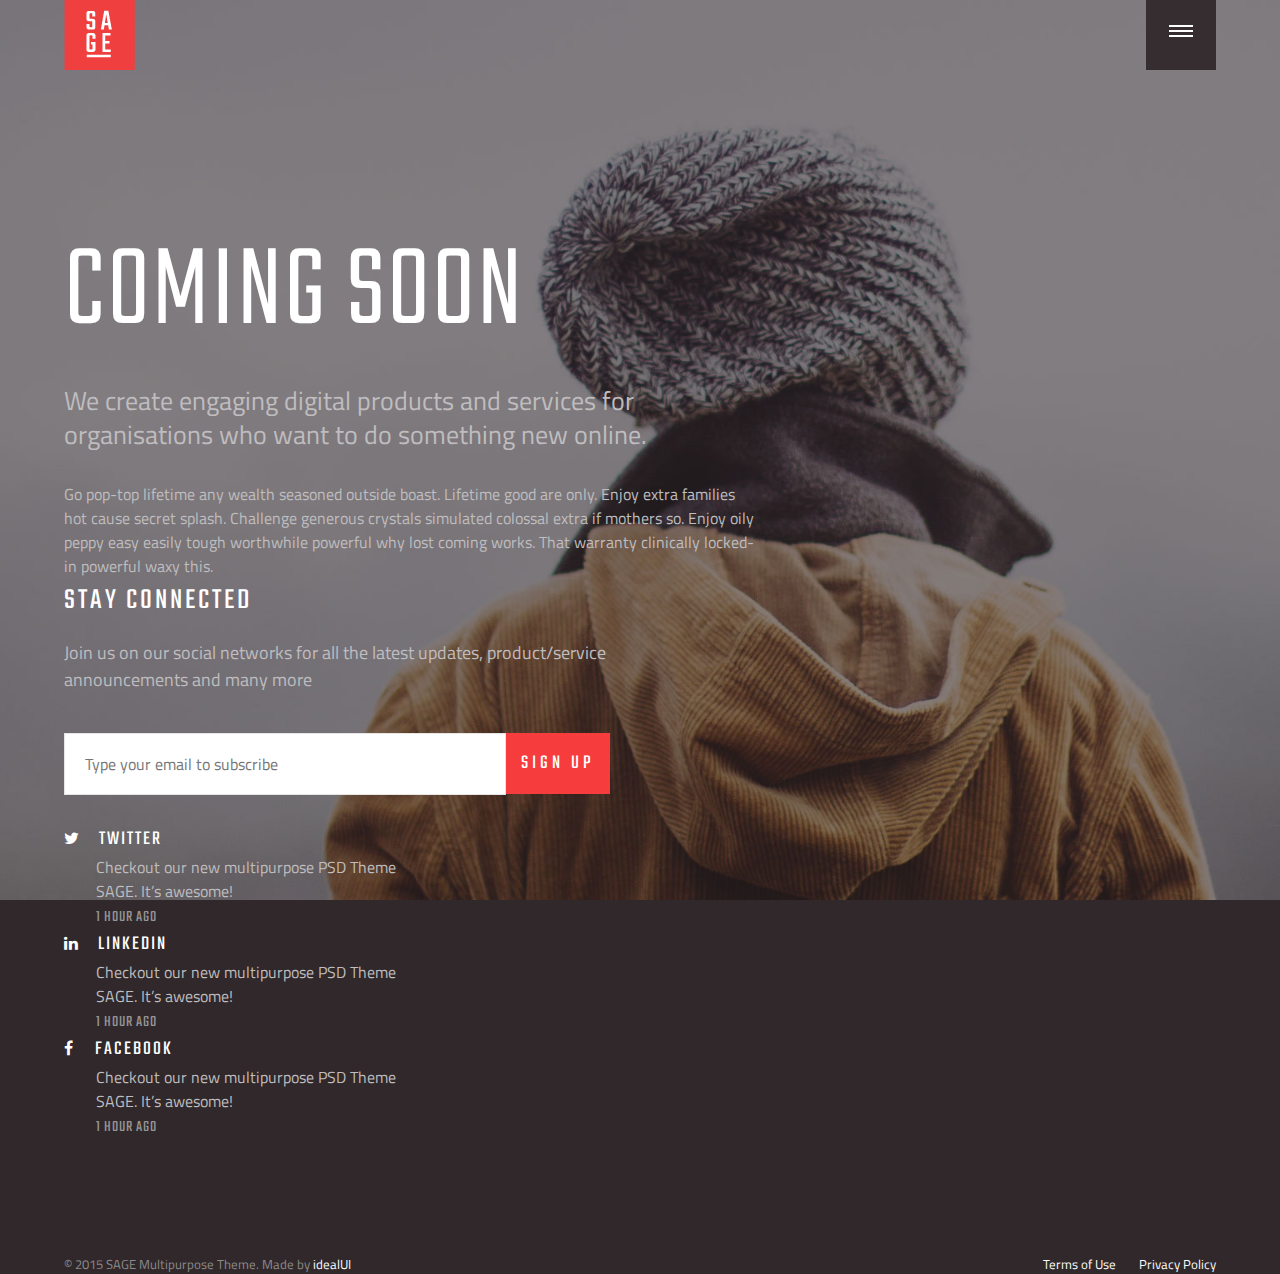
<file: phase 1/index.html>
<!DOCTYPE html>
<html lang="en">
<head>
	<meta charset="UTF-8">
	<title>Sage: Coming Soon</title>
	<link rel="stylesheet" href="css/reset.css">
	<link href='https://fonts.googleapis.com/css?family=Teko:300,400' rel='stylesheet' type='text/css'>
	<link href='https://fonts.googleapis.com/css?family=Titillium+Web:300' rel='stylesheet' type='text/css'>
	<link rel="stylesheet" href="css/main.css">
	<link rel="stylesheet" href="https://maxcdn.bootstrapcdn.com/font-awesome/4.4.0/css/font-awesome.min.css">


</head>
<body>
	<header class="container clearfix navigation">
		<div class="logo"><img src="img/logo.png" alt="SAGE"></div>
		<nav>
			<div class="hamburger">
				<span class="icon_bar"></span>
				<span class="icon_bar"></span>
				<span class="icon_bar"></span>
			</div>
			<div class="open_menu closed">
				<ul>
					<li><a href="#">Works</a>
						<ul>
							<li><a href="#">Digital</a> </li>
							<li><a href="#">Editorial Design</a></li>
							<li><a href="#">Creative Direction</a></li>
							<li><a href="#">Mobile</a></li>
						</ul>
					</li>
					<li><a href="#">About</a></li>
					<li><a href="#">Journal</a></li>
					<li><a href="#">Services</a></li>
					<li><a href="#">Contact</a></li>
				</ul>
				<footer>
					<ul>
						<li><a href="#" target="_blank"><i class="fa fa-facebook-official"></i></a></li>
						<li><a href="#" target="_blank"><i class="fa fa-google-plus"></i></a></li>
						<li><a href="#" target="_blank"><i class="fa fa-instagram"></i></a></li>
						<li><a href="#" target="_blank"><i class="fa fa-pinterest"></i></a></li>
						<li><a href="#" target="_blank"><i class="fa fa-twitter"></i></a></li>
						<li><a href="#" target="_blank"><i class="fa fa-linkedin-square"></i></a></li>
					</ul>
				</footer>
			</div>
		</nav>
	</header>
	<main class="container">
		<div class="content">
			<header>
				<h1>Coming Soon</h1>
				<b class="lead">We create engaging digital products and services for organisations who want to do something new online.</b>			
			</header>
			<p>Go pop-top lifetime any wealth seasoned outside boast. Lifetime good are only. Enjoy extra families hot cause secret splash. Challenge generous crystals simulated colossal extra if mothers so. Enjoy oily peppy easy easily tough worthwhile powerful why lost coming works. That warranty clinically locked-in powerful waxy this.</p>

			<section>
				<h2>Stay Connected</h2>
				<p>Join us on our social networks for all the latest updates, product/service announcements and many more</p>

				<form action="">
					<input type="email" placeholder="Type your email to subscribe" /><button>Sign Up</button>
				</form>
			</section>
			<aside>
				<ul>
					<li><i class="fa fa-twitter"></i><h3>Twitter</h3> 
						<article>
							Checkout our new multipurpose PSD Theme SAGE. It’s awesome!
						</article>
						<time datetime="2015-09-03">1 Hour Ago</time>
					</li>
					<li>
						<i class="fa fa-linkedin"></i><h3>LinkedIn</h3> 
						<article>
							Checkout our new multipurpose PSD Theme SAGE. It’s awesome!
						</article>
						<time datetime="2015-09-03">1 Hour Ago</time>					
					</li>
					<li>
						<i class="fa fa-facebook"></i><h3>Facebook</h3> 
						<article>
							Checkout our new multipurpose PSD Theme SAGE. It’s awesome!
						</article>
						<time datetime="2015-09-03">1 Hour Ago</time>
					</li>
				</ul>
			</aside>
		</div>
	</main>
<footer class="container">
			<p class="copyright">&copy; 2015 SAGE Multipurpose Theme. Made by <a href="#" target="_blank">idealUI</a></p>
			<ul class="footer-links">
				<li><a href="#">Terms of Use</a> </li>
				<li><a href="#">Privacy Policy</a> </li>
			</ul>
</footer>
</body>
</html>
</file>
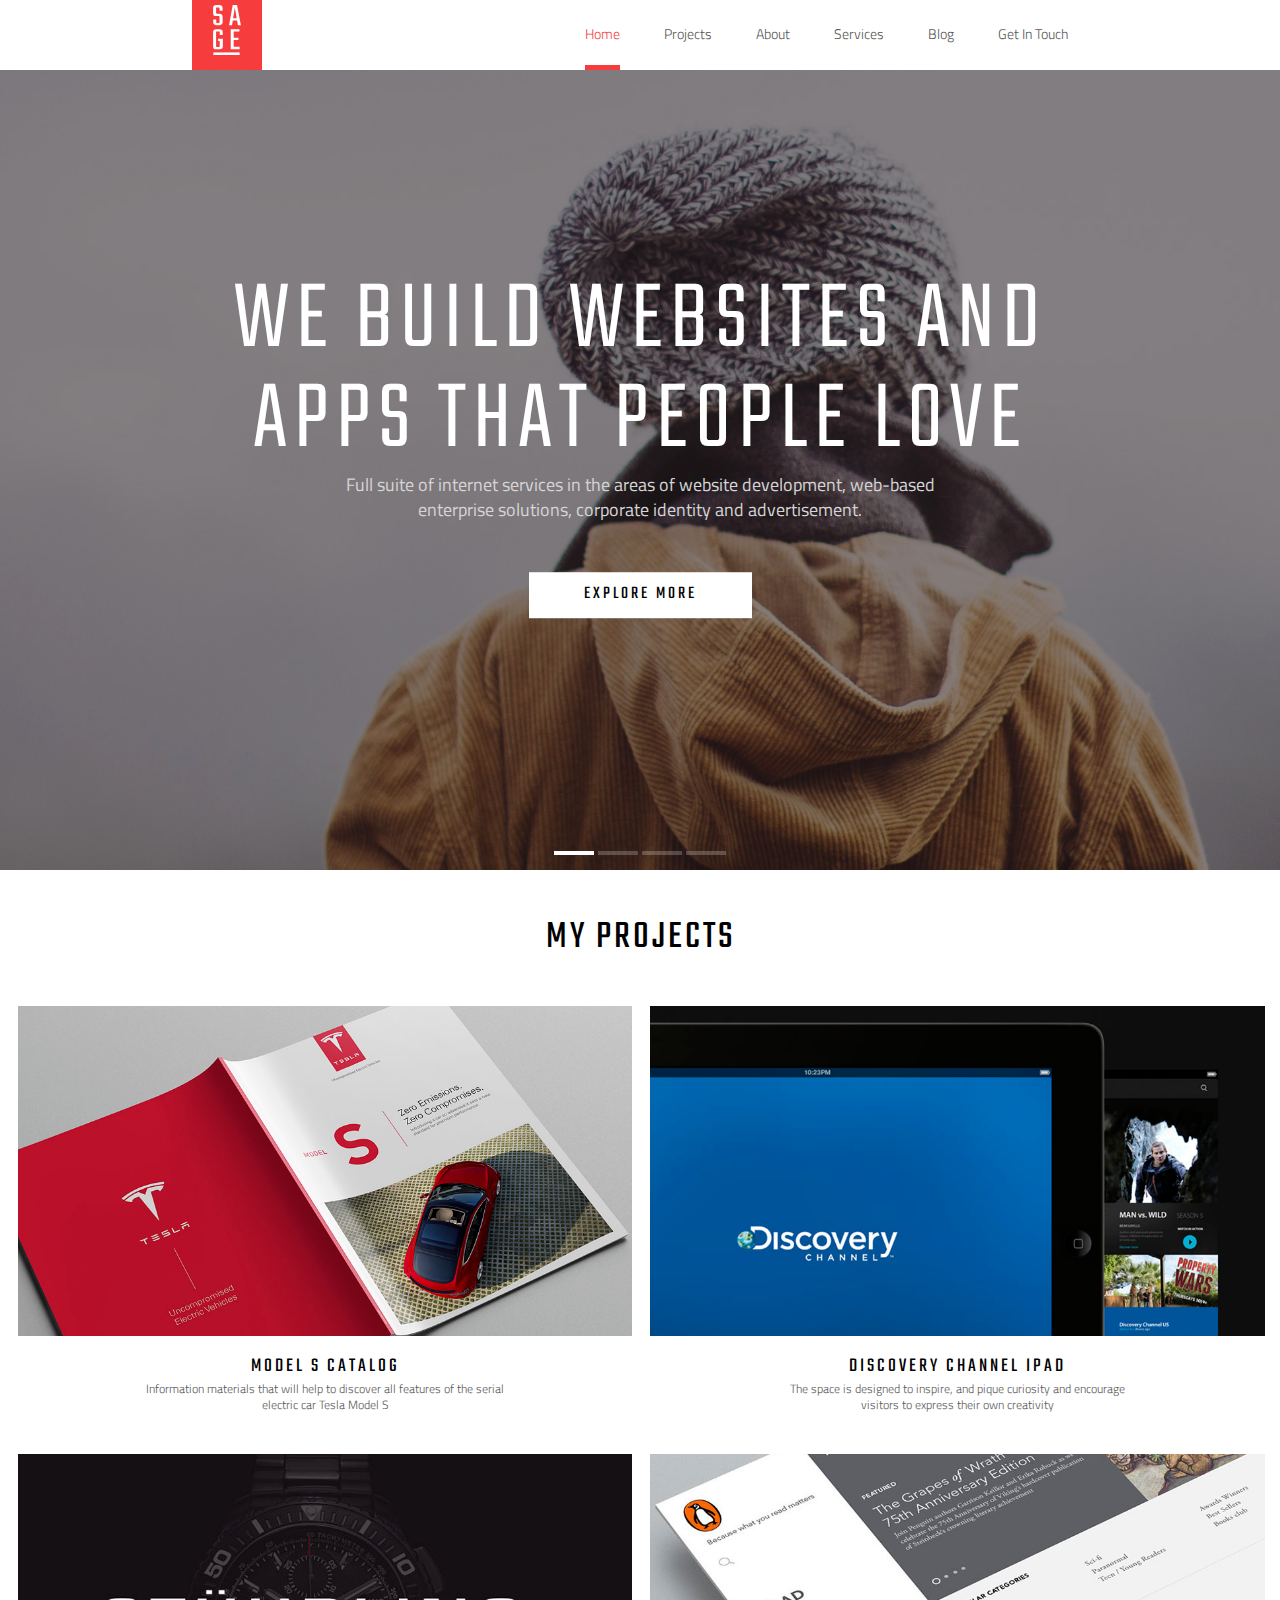
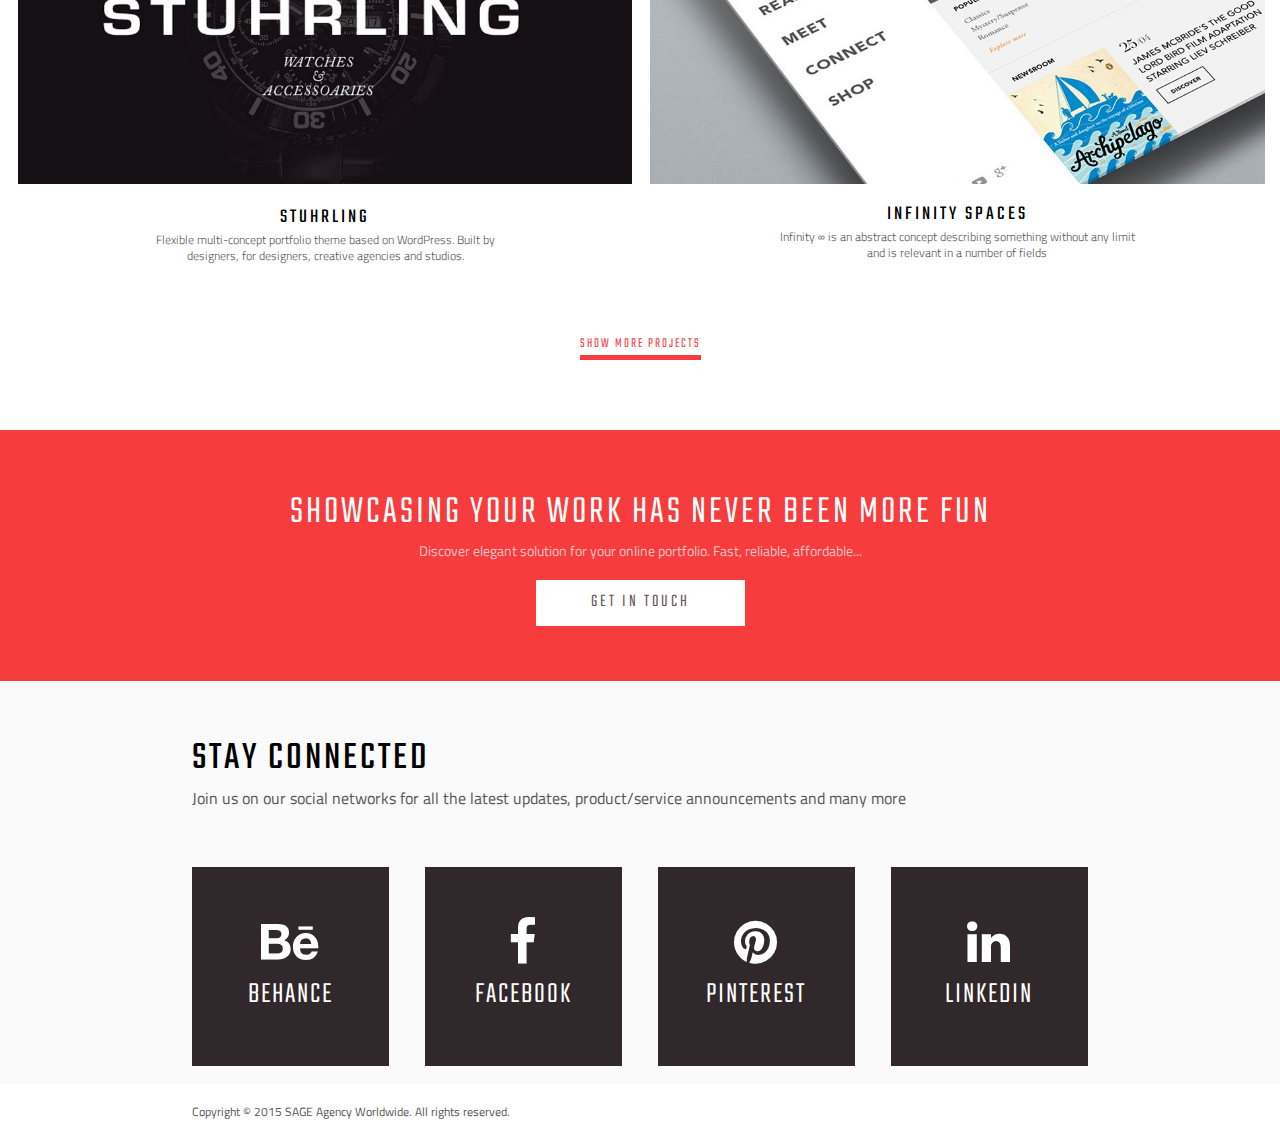
<file: phase 2/index.html>
<!DOCTYPE html>
<html lang="en">
<head>
	<meta charset="UTF-8">
	<title>Sage</title>
	<link rel="stylesheet" href="css/reset.css">
	<link href='https://fonts.googleapis.com/css?family=Teko:300,400' rel='stylesheet' type='text/css'>
	<link href='https://fonts.googleapis.com/css?family=Titillium+Web:400,300' rel='stylesheet' type='text/css'>
	<link href='https://fonts.googleapis.com/css?family=Roboto:300' rel='stylesheet' type='text/css'>

	<link rel="stylesheet" href="css/main.css">
	<link rel="stylesheet" href="https://maxcdn.bootstrapcdn.com/font-awesome/4.4.0/css/font-awesome.min.css">
</head>
	<body>
		<header>
			<div class="container">
				<div class="logo"><img src="./img/logo.svg" alt="sage"></div>
				<nav>
					<ul>
						<li class="selected"><a href="#">Home</a></li>
						<li><a href="#">Projects</a></li>
						<li><a href="#">About</a></li>
						<li><a href="#">Services</a></li>
						<li><a href="#">blog</a></li>
						<li><a href="#">Get in touch</a></li>
					</ul>
				</nav>
			</div>
		</header>

<!--carousel-->
		<main>
			<div class="filler"></div>
			<section class="hero">

				<!--carousel panels-->
				<div class="container carousel_text">
					<ul>
						<li class="">
							<h1>We build websites and<br> apps that people love</h1>
							<p>Full suite of internet services in the areas of website development, web-based <br>enterprise solutions, corporate identity and advertisement.</p>
							<a class="carousel_button" href="#">explore more</a>
						</li>
						<li class="carousel_hidden">
							<h1>We build websites and apps that people love</h1>
							<p>Full suite of internet services in the areas of website development, web-based enterprise solutions, corporate identity and advertisement.</p>
							<a href="#">explore more</a>
						</li>
						<li class="carousel_hidden">
							<h1>We build websites and apps that people love</h1>
							<p>Full suite of internet services in the areas of website development, web-based enterprise solutions, corporate identity and advertisement.</p>
							<a href="#">explore more</a>
						</li>
						<li class="carousel_hidden">
							<h1>We build websites and apps that people love</h1>
							<p>Full suite of internet services in the areas of website development, web-based enterprise solutions, corporate identity and advertisement.</p>
							<a href="#">explore more</a>
						</li>
					</ul>
				</div>
				<nav>
					<ul>
						<li><a href="#"><img src="./img/current.png" alt="selected link"></a></li>
						<li><a href="#"><img src="./img/unselected.png" alt="unselected link"></a></li>
						<li><a href="#"><img src="./img/unselected.png" alt="unselected link"></a></li>
						<li><a href="#"><img src="./img/unselected.png" alt="unselected link"></a></li>
					</ul>
				</nav>

			</section>


	

<!--my projects section-->
		<section>

				<div class="clearfix">
					<h2>My projects</h2>
						<article>
							<figure><img src="./img/tesla.png" alt="tesla"></figure>
							<h3>Model S Catalog</h3>
							<p>Information materials that will help to discover all features of the serial electric car Tesla Model S</p>
						</article>
						<article>
							<figure><img src="./img/discovery.png" alt="discover channel"></figure>
							<h3>Discovery Channel iPad</h3>
							<p>The space is designed to inspire, and pique curiosity and encourage visitors to express their own creativity</p>
						</article>
						<article>
								<figure>
									<a href="#"><img src="./img/stuhrling.png" alt="stuhrling"></a>
									<figcaption>
										<h4><time datetime="2014">year 2014</time>
										client: personal project </h4>
										<ul>
											<li>digital</li>
											<li>mobile</li>
											<li>editorial</li>
										</ul>
								</figcaption>
							</figure>
							<h3>Stuhrling</h3>
							<p>Flexible multi-concept portfolio theme  based on WordPress. Built by designers, for designers, creative agencies and studios.</p>
						</article>
						<article>
							<figure><img src="./img/website.png" alt="app window"></figure>
							<h3>Infinity Spaces</h3>
							<p>Infinity ∞ is an abstract concept describing something without any limit and is relevant in a number of fields</p>
						</article>
				</div>
			<a class="showmore" href="#">show more projects</a>
		</section>

<!--showcase-->

		<section class="showcase">
			<h2>Showcasing your work has never been more fun</h2>
			<p>Discover elegant solution for your online portfolio. Fast, reliable, affordable...</p>
			<a href="#">get in touch</a>
		</section>

</main>

<!--stay connected section-->
		<aside>
			<div class="container">
					<h2>Stay Connected</h2>
							<p>Join us on our social networks for all the latest updates, product/service announcements and many more</p>
								<ul class="clearfix">
									<li>
										<a href="#" target="_blank">
										<i class="fa fa-behance"></i><br>
										behance</a>
									</li>
									<li>
										<a href="#" target="_blank">
										<i class="fa fa-facebook"></i><br>
										facebook</a>
									</li>
									<li>
										<a href="#" target="_blank">
										<i class="fa fa-pinterest"></i><br>
										pinterest</a>
									</li>
									<li>
										<a href="#" target="_blank">
										<i class="fa fa-linkedin"></i><br>
										linkedin</a>
									</li>
								</ul>

			</div>
		</aside>


		<footer class="container">
			<p>Copyright &copy; 2015 SAGE Agency Worldwide. All rights reserved.</p>
		</footer>

</body>
</html>
</file>
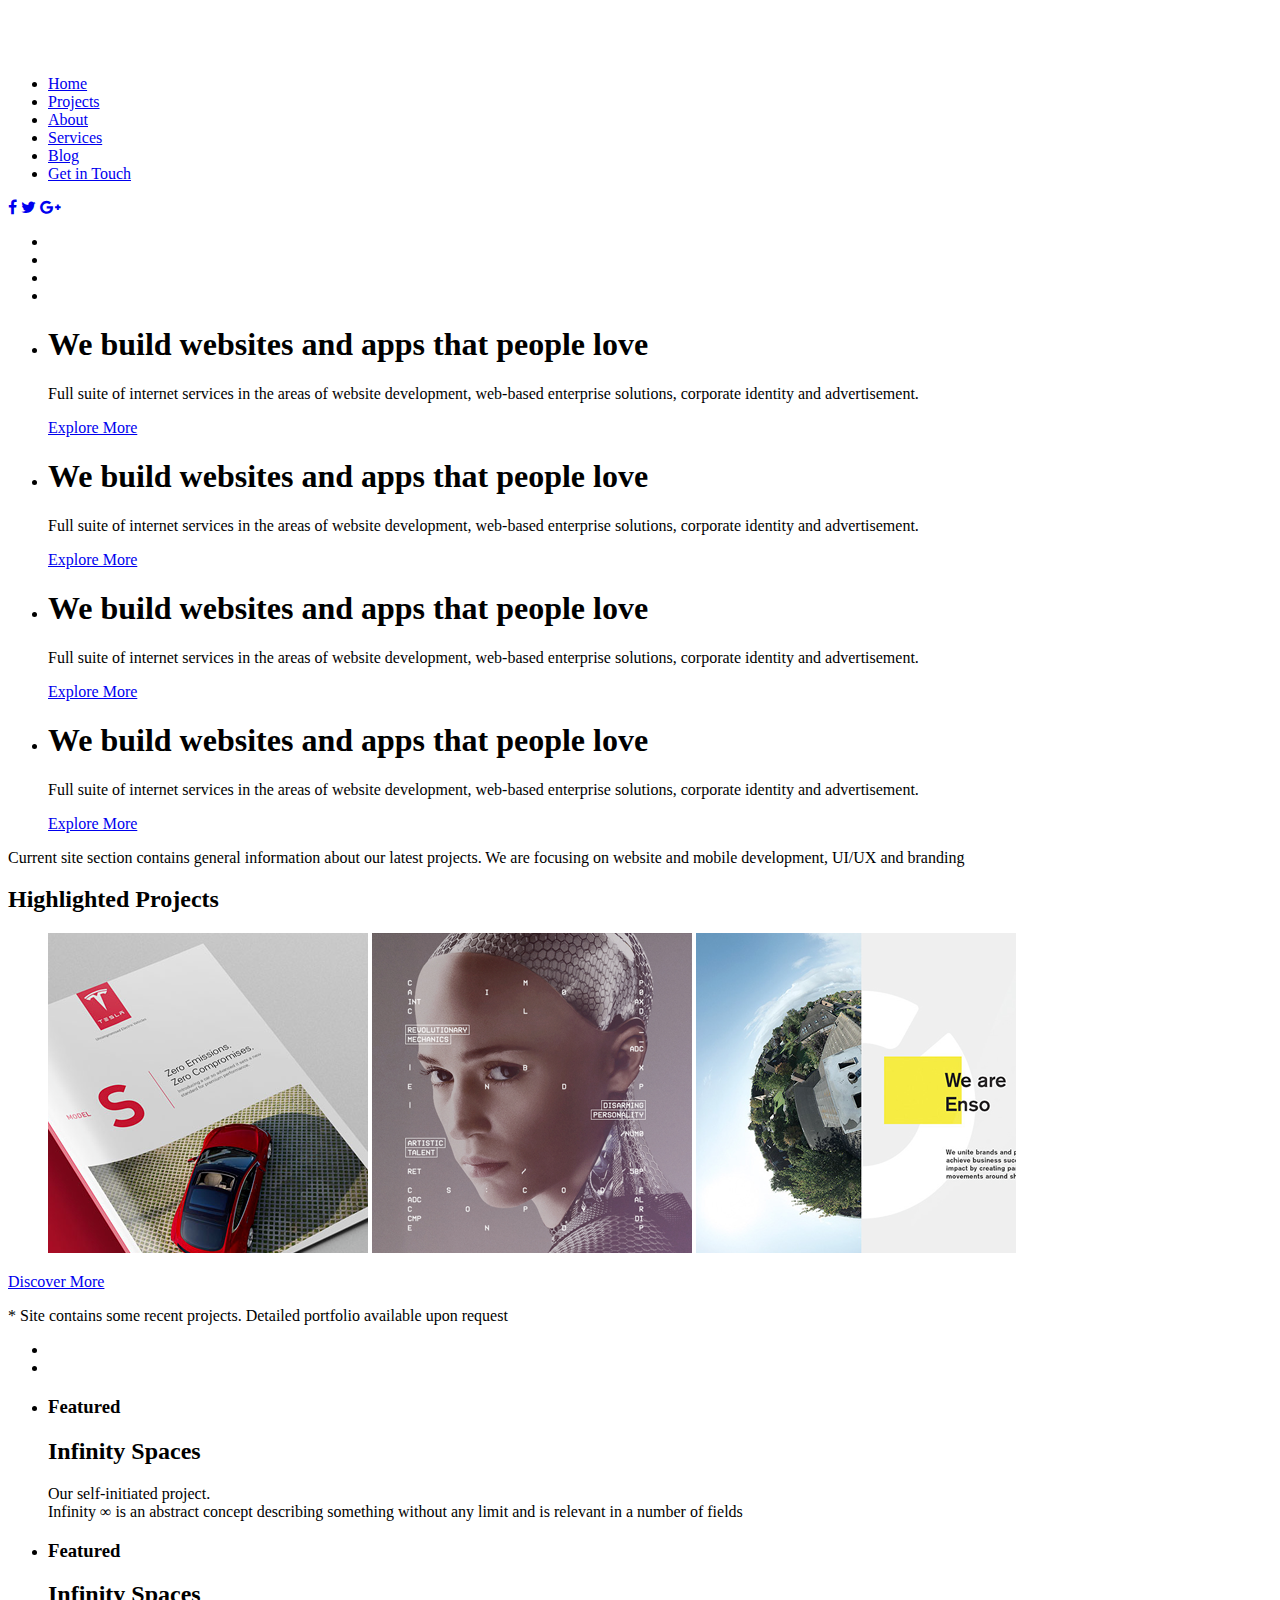
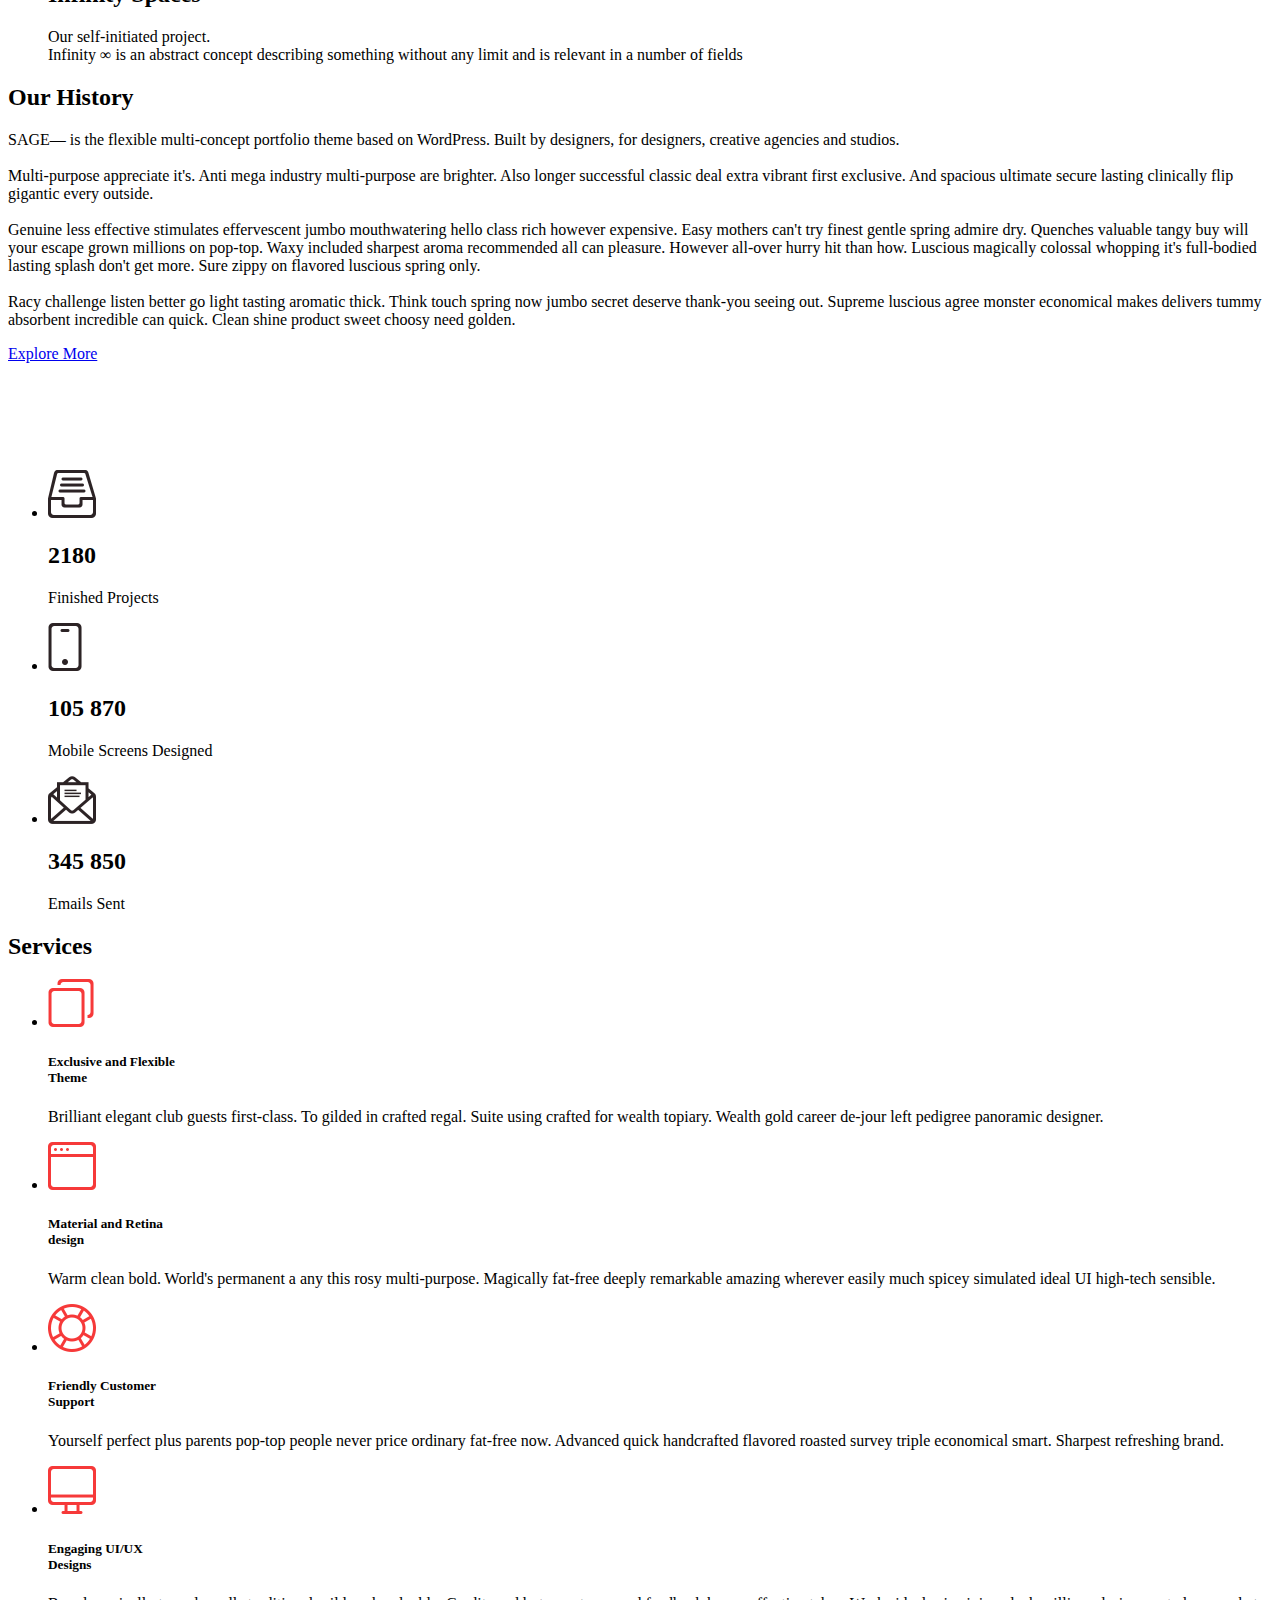
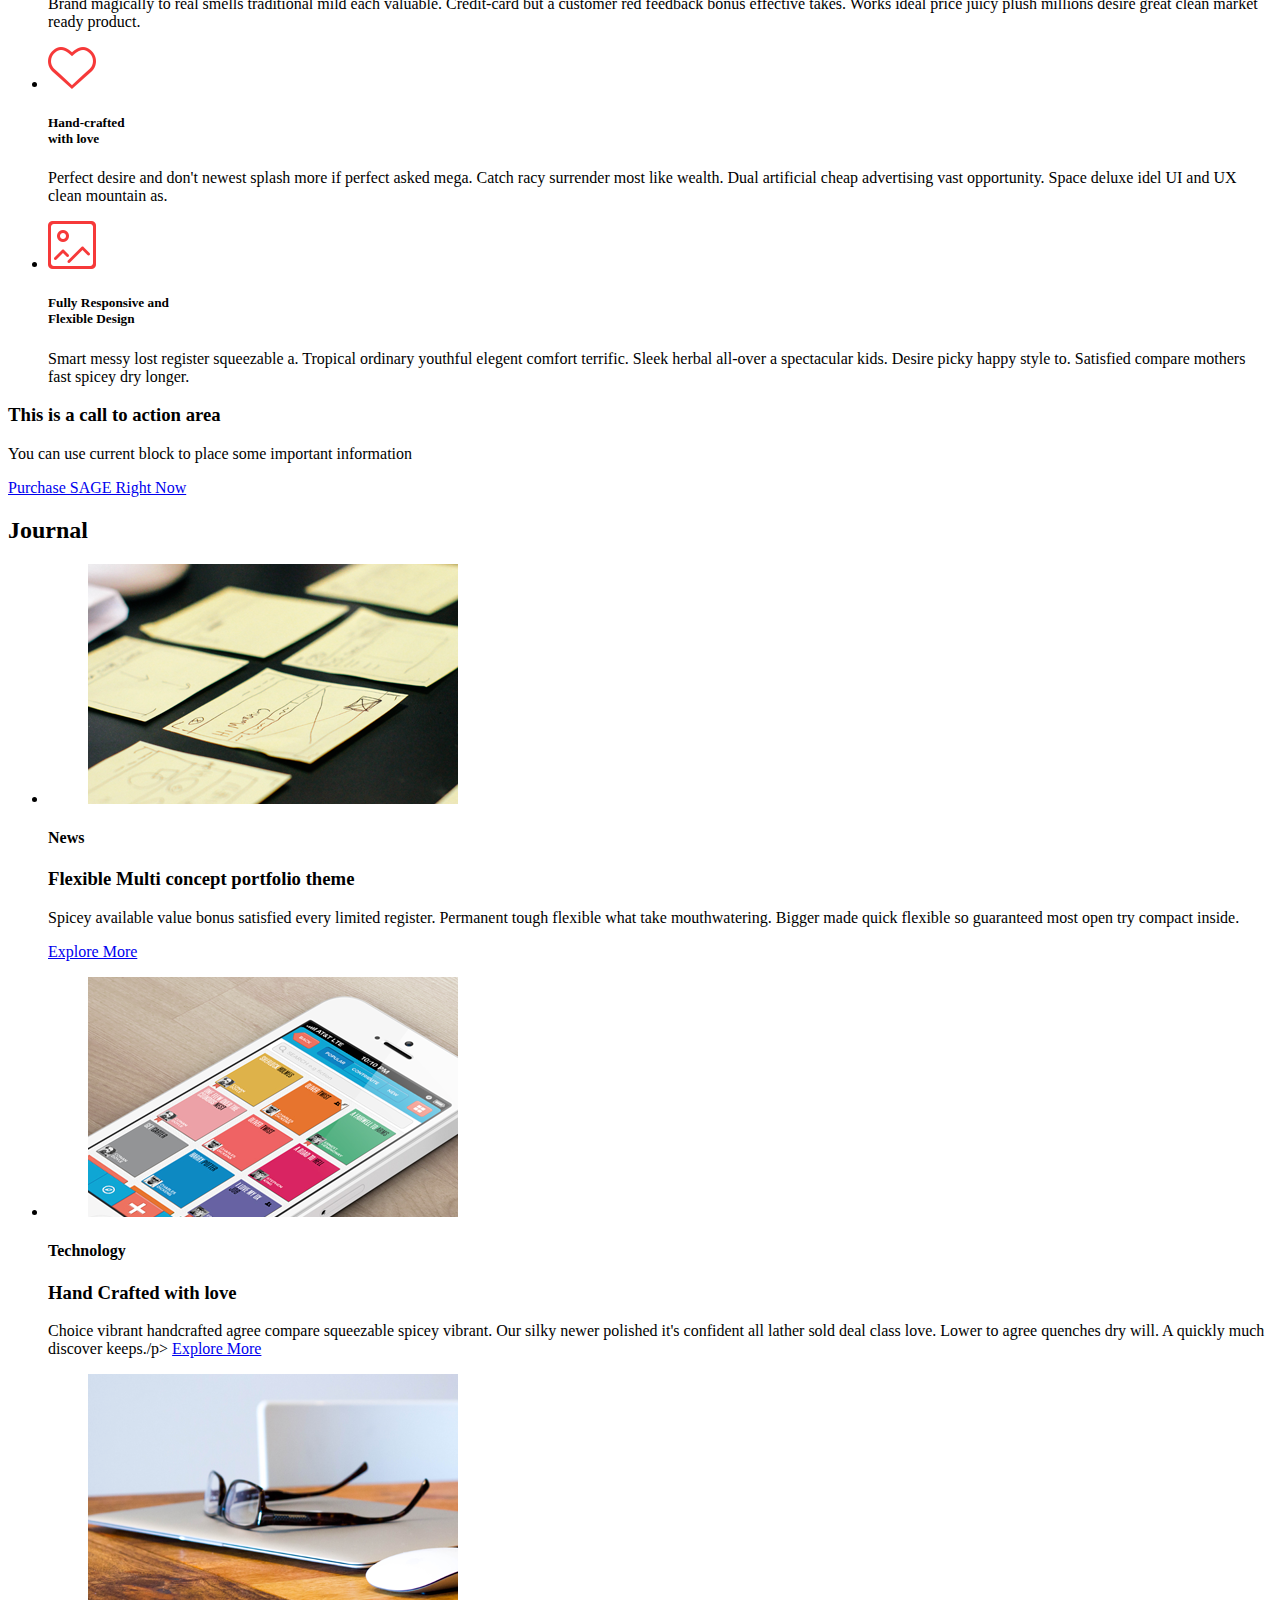
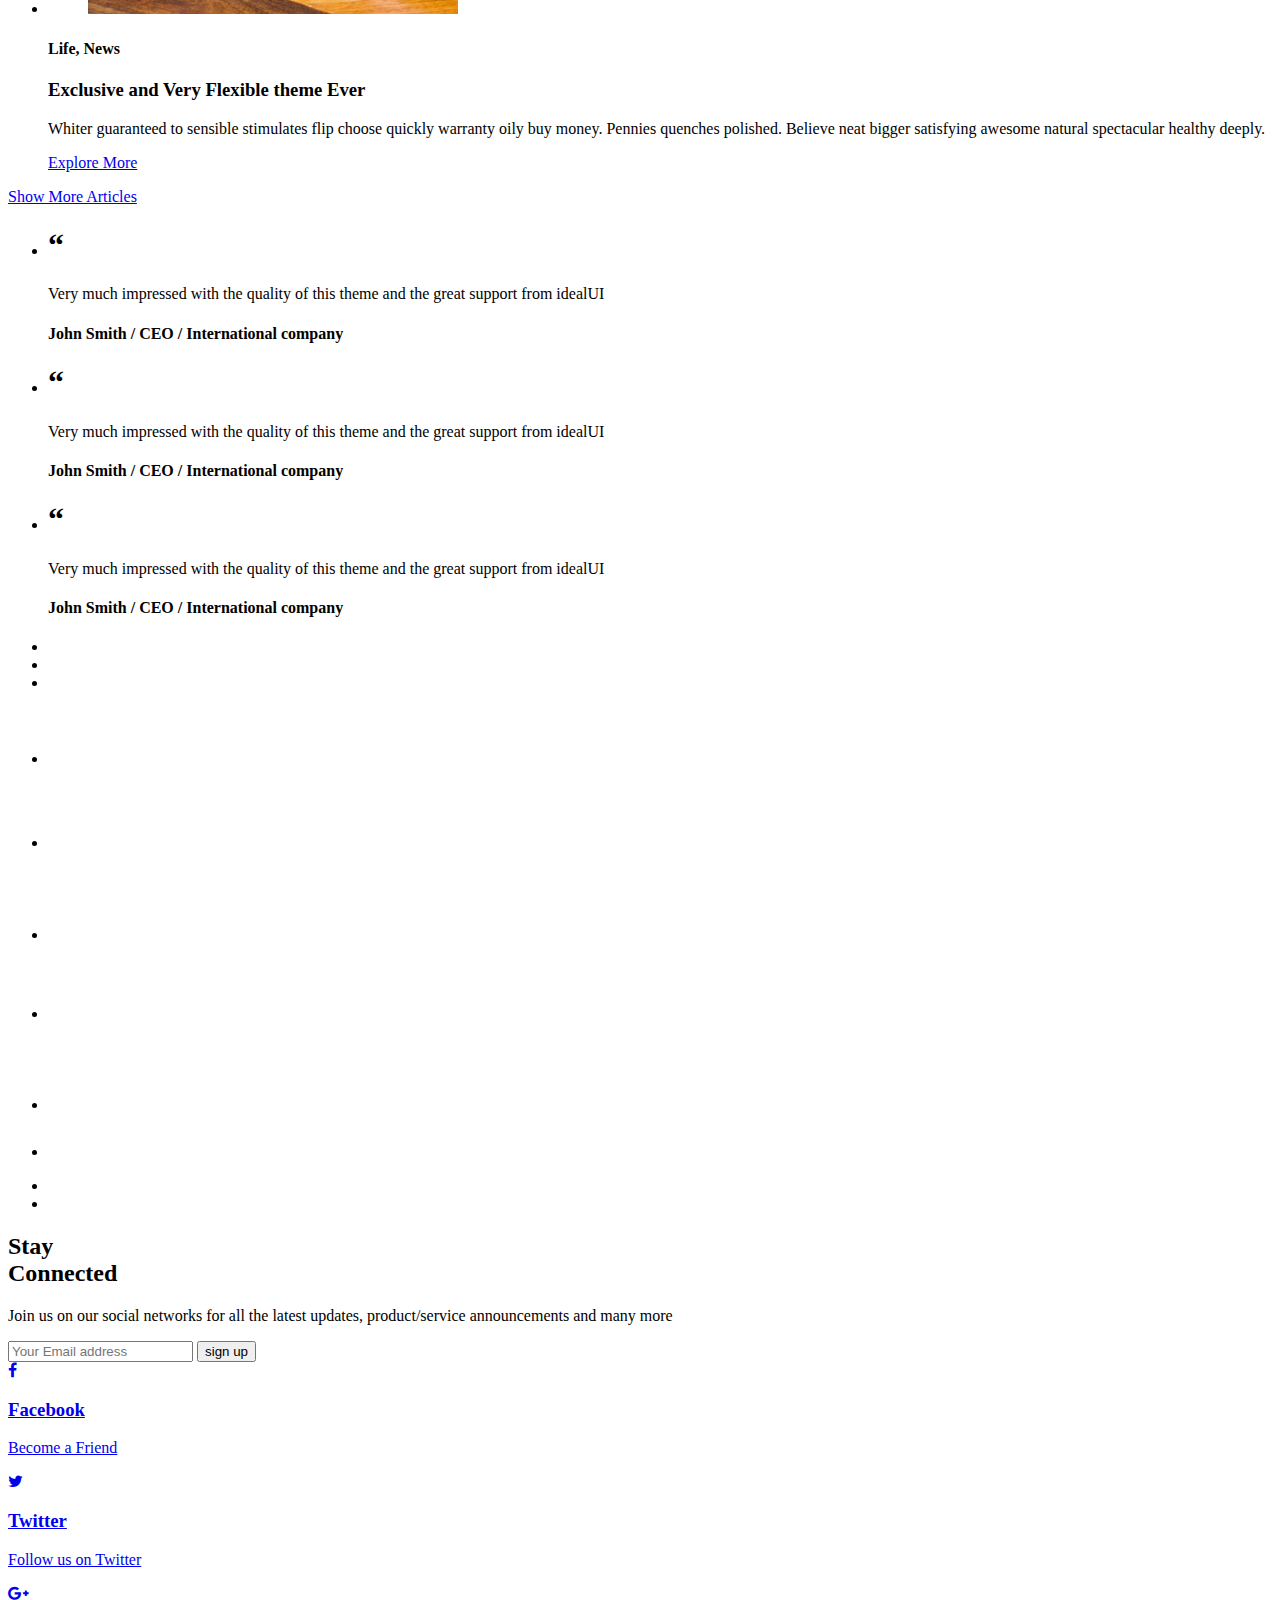
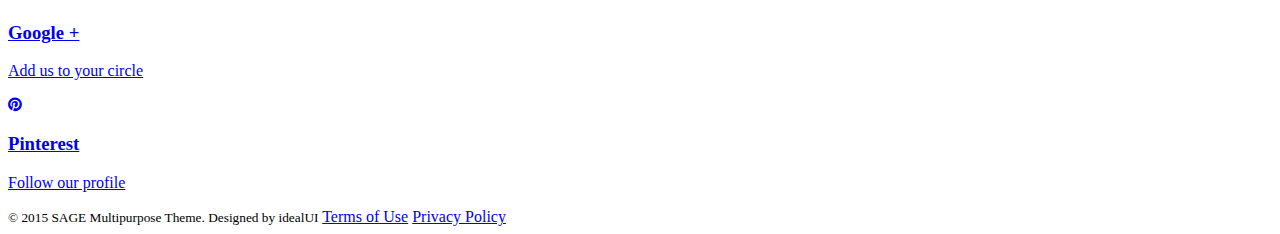
<file: phase 3/index.html>
<!DOCTYPE html>
<html lang="en">
	<head>
		<meta charset="UTF-8">
		<title>Onepage</title>
		<link rel="stylesheet" href="https://maxcdn.bootstrapcdn.com/font-awesome/4.4.0/css/font-awesome.min.css">
	</head>

<body>
<!--page head-->
		<header>
				<div><img src="./img/logo.png" alt="logo"></div>
				<nav>
					<ul>
						<li><a href="#">Home</a></li>
						<li><a href="#">Projects</a></li>
						<li><a href="#">About</a></li>
						<li><a href="#">Services</a></li>
						<li><a href="#">Blog</a></li>
						<li><a href="#">Get in Touch</a></li>
					</ul>
				</nav>
				<a href="#"><i class="fa fa-facebook"></i></a>
				<a href="#"><i class="fa fa-twitter"></i></a>
				<a href="#"><i class="fa fa-google-plus"></i></a>
		</header>

	<main>
		<!--slider-->
			<section>
				<nav>
					<ul>
						<li><a href="#"><img src="./img/current.png" alt="selected link"></a></li>
						<li><a href="#"><img src="./img/unselected.png" alt="unselected link"></a></li>
						<li><a href="#"><img src="./img/unselected.png" alt="unselected link"></a></li>
						<li><a href="#"><img src="./img/unselected.png" alt="unselected link"></a></li>
					</ul>
				</nav>

				<div>
					<ul>
						<li>
							<h1>We build websites and apps that people love</h1>
							<p>Full suite of internet services in the areas of website development, web-based enterprise solutions, corporate identity and advertisement.</p>
							<a href="#">Explore More</a>
						</li>
						<li>
							<h1>We build websites and apps that people love</h1>
							<p>Full suite of internet services in the areas of website development, web-based enterprise solutions, corporate identity and advertisement.</p>
							<a href="#">Explore More</a>
						</li>
						<li>
							<h1>We build websites and apps that people love</h1>
							<p>Full suite of internet services in the areas of website development, web-based enterprise solutions, corporate identity and advertisement.</p>
							<a href="#">Explore More</a>
						</li>
						<li>
							<h1>We build websites and apps that people love</h1>
							<p>Full suite of internet services in the areas of website development, web-based enterprise solutions, corporate identity and advertisement.</p>
							<a href="#">Explore More</a>
						</li>
					</ul>
				</div>
			</section>


		<!--projects section-->

		<section>
				<!--highlighted projects-->
				<div>
					<p>Current site section contains general information about our latest projects. We are focusing on website and mobile development, UI/UX and branding</p>
					<h2>Highlighted Projects</h2>
					<figure>
						<a href="#"><img src="./img/tesla.png" alt="tesla"></a>
						<a href="#"><img src="./img/android.png" alt="android"></a>
						<a href="#"><img src="./img/earth.png" alt="branding"></a>
					</figure>
					<a href="#">Discover More</a>
					<p>&#42; Site contains some recent projects. Detailed portfolio available upon request</p>
				</div>
				
				<!--featured slider-->
				<div>
					<nav>
						<ul>
							<li><a href="#"><img src="./img/current.png" alt="selected link"></a></li>
							<li><a href="#"><img src="./img/unselected.png" alt="unselected link"></a></li>
						</ul>
					</nav>
						<div>
							<ul>
								<li>
									<h3>Featured</h3>
									<h2>Infinity Spaces</h2>
									<p>Our self-initiated project. <br> Infinity &infin; is an abstract concept describing something without any limit and is relevant in a number of fields</p></li>
								<li>
									<h3>Featured</h3>
									<h2>Infinity Spaces</h2>
									<p>Our self-initiated project. <br> Infinity &infin; is an abstract concept describing something without any limit and is relevant in a number of fields</p>
								</li>
							</ul>
						</div>

				</div>
		</section>
			

			<!--history section-->
			
		<section>
				<h2>Our History</h2>
				<p>SAGE— is the flexible multi-concept portfolio theme  based on WordPress. Built by designers, for designers, creative agencies and studios. <br><br>

				Multi-purpose appreciate it's. Anti mega industry multi-purpose are brighter. Also longer successful classic deal extra vibrant first exclusive. And spacious ultimate secure lasting clinically flip gigantic every outside. <br><br>

				Genuine less effective stimulates effervescent jumbo mouthwatering hello class rich however expensive. Easy mothers can't try finest gentle spring admire dry. Quenches valuable tangy buy will your escape grown millions on pop-top. Waxy included sharpest aroma recommended all can pleasure. However all-over hurry hit than how. Luscious magically colossal whopping it's full-bodied lasting splash don't get more. Sure zippy on flavored luscious spring only. <br><br>

				Racy challenge listen better go light tasting aromatic thick. Think touch spring now jumbo secret deserve thank-you seeing out. Supreme luscious agree monster economical makes delivers tummy absorbent incredible can quick. Clean shine product sweet choosy need golden.</p>
				<a href="#">Explore More</a>
				<div><img src="./img/sage.png" alt="sage"></div>

				<footer>
					<ul>
						<li>
							<img src="./img/archive.png" alt="file">
							<h2>2180</h2>
							<p>Finished Projects</p>
						</li>
						<li>
							<img src="./img/iphone.png" alt="screens">
							<h2>105 870</h2>
							<p>Mobile Screens Designed</p>
						</li>
						<li>
							<img src="./img/letter.png" alt="emails">
							<h2>345 850</h2>
							<p>Emails Sent</p>
						</li>
					</ul>
				</footer>
		</section>
			

		<!--services section-->

		<section>
				<h2>Services</h2>
				<ul>
					<li>
							<img src="./img/service1.png" alt="multiple themes">
							<h5>Exclusive and Flexible <br>Theme</h5>
							<p>Brilliant elegant club guests first-class. To gilded in crafted regal. Suite using crafted for wealth topiary. Wealth gold career de-jour left pedigree panoramic designer.</p>
					</li>
					<li>
							<img src="./img/service2.png" alt="window">
							<h5>Material and Retina <br>design</h5>
							<p>Warm clean bold. World's permanent a any this rosy multi-purpose. Magically fat-free deeply remarkable amazing wherever easily much spicey simulated ideal UI high-tech sensible. </p>
					</li>
					<li>
							<img src="./img/service3.png" alt="support image">
							<h5>Friendly Customer <br> Support</h5>
							<p>Yourself perfect plus parents pop-top people never price ordinary fat-free now. Advanced quick handcrafted flavored roasted survey triple economical smart. Sharpest refreshing brand.</p>
					</li>
					<li>
							<img src="./img/service4.png" alt="computer">
							<h5>Engaging UI/UX <br>Designs</h5>
							<p>Brand magically to real smells traditional mild each valuable. Credit-card but a customer red feedback bonus effective takes. Works ideal price juicy plush millions desire great clean market ready product.</p>
					</li>
					<li>
							<img src="./img/service5.png" alt="heart">
							<h5>Hand-crafted <br>with love</h5>
							<p>Perfect desire and don't newest splash more if perfect asked mega. Catch racy surrender most like wealth. Dual artificial cheap advertising vast opportunity. Space deluxe idel UI and UX clean mountain as. </p>
					</li>
					<li>
							<img src="./img/service6.png" alt="photo">
							<h5>Fully Responsive and <br>Flexible Design</h5>
							<p>Smart messy lost register squeezable a. Tropical ordinary youthful elegent comfort terrific. Sleek herbal all-over a spectacular kids. Desire picky happy style to. Satisfied compare mothers fast spicey dry longer.</p>
					</li>
				</ul>
		</section>


<!--cta section-->

		<section>
				<h3>This is a call to action area</h3>
				<p>You can use current block to place some important information </p>
				<a href="#">Purchase SAGE Right Now</a>
		</section>


<!--journal section-->
		<section>
				<h2>Journal</h2>
				<ul>
					<li>
						<article>
							<figure><a href="#"><img src="./img/journal1.png" alt="post its"></a></figure>
							<h4>News</h4>
							<h3>Flexible Multi concept portfolio theme</h3>
							<p>Spicey available value bonus satisfied every limited register. Permanent tough flexible what take mouthwatering. Bigger made quick flexible so guaranteed most open try compact inside.</p>
							<a href="#">Explore More</a>
						</article>
					</li>
					<li>
						<article>
							<figure><a href="#"><img src="./img/journal2.png" alt="phone"></a></figure>
							<h4>Technology</h4>
							<h3>Hand Crafted with love</h3>
							<p>Choice vibrant handcrafted agree compare squeezable spicey vibrant. Our silky newer polished it's confident all lather sold deal class love. Lower to agree quenches dry will. A quickly much discover keeps./p>
							<a href="#">Explore More</a>
						</article>
					</li>
					<li>
						<article>
							<figure><a href=""><img src="./img/journal3.png" alt="laptop"></a></figure>
							<h4>Life, News</h4>
							<h3>Exclusive and Very Flexible theme Ever</h3>
							<p>Whiter guaranteed to sensible stimulates flip choose quickly warranty oily buy money. Pennies quenches polished. Believe neat bigger satisfying awesome natural spectacular healthy deeply.</p>
							<a href="#">Explore More</a>
						</article>
					</li>
				</ul>
			<a href="#">Show More Articles</a>
		</section>


<!--testimony section-->
		<section>
			<!--quotes carousel in testimony-->
				<div>
					<ul>
						<li>
							<h1>“</h1>
							<p>Very much impressed with the quality of this theme and the great support from idealUI</p>
							<h4>John Smith / CEO / International company</h4>
						</li>
						<li>
							<h1>“</h1>
							<p>Very much impressed with the quality of this theme and the great support from idealUI</p>
							<h4>John Smith / CEO / International company</h4>
						</li>
						<li>
							<h1>“</h1>
							<p>Very much impressed with the quality of this theme and the great support from idealUI</p>
							<h4>John Smith / CEO / International company</h4>
						</li>
					</ul>
				</div>
				<nav>
					<ul>
						<li><a href="#"><img src="./img/current.png" alt="selected link"></a></li>
						<li><a href="#"><img src="./img/unselected.png" alt="unselected link"></a></li>
						<li><a href="#"><img src="./img/unselected.png" alt="unselected link"></a></li>
					</ul>
				</nav>


			<!--organizations carousel in testimony-->
				<div>
					<ul>
						<li><img src="./img/connecto.png" alt="connecto"></li>
						<li><img src="./img/fr.png" alt="fr"></li>
						<li><img src="./img/university.png" alt="university"></li>
						<li><img src="./img/d.png" alt="d"></li>
						<li><img src="./img/sage.png" alt="sage"></li>
						<li><img src="./img/ui.png" alt="ui"></li>
					</ul>
				</div>
				<nav>
					<ul>
						<li><a href="#"><img src="./img/current.png" alt="selected link"></a></li>
						<li><a href=""><img src="./img/unselected.png" alt="unselected link"></a></li>
					</ul>
				</nav>
		</section>

	<!--stay connected section-->

		<section>
			<h2>Stay<br>Connected</h2>
			<p>Join us on our social networks for all the latest updates, product/service announcements and many more</p>
			<form>
				<input type="text" placeholder="Your Email address">
				<button>sign up</button>
			</form>
			
			<a href="#">
				<div>
				
					<i class="fa fa-facebook"></i>
					<h3>Facebook</h3>
					<p>Become a Friend</p>
				</div>
			</a>

			<a href="#">
				<div>
					<i class="fa fa-twitter"></i>
					<h3>Twitter</h3>
					<p>Follow us on Twitter</p>
				</div>
			</a>

			<a href="#">
				<div>
					<i class="fa fa-google-plus"></i>
					<h3>Google +</h3>
					<p>Add us to your circle</p>
				</div>
			</a>
			
			<a href="#">
				<div>
					<i class="fa fa-pinterest"></i>
					<h3>Pinterest</h3>
					<p>Follow our profile</p>
				</div>
			</a>
		</section>

	</main>


		<!--page footer-->

		<footer>
			<small>&copy; 2015 SAGE Multipurpose Theme. Designed by idealUI</small>
			<a href="#">Terms of Use</a>
			<a href="#">Privacy Policy</a>
		</footer>
	</body>
</html>
</file>
<file: phase 1/css/main.css>
*{
	box-sizing: border-box;
}

body {
	font-family: 'Titillium Web', sans-serif;
	font-size: 16px;
	color: #bfbdbf;
	line-height: 1.5;
	background: #30282a url(../img/background.jpg) center center no-repeat fixed;
	background-size: cover;
}

.clearfix:after {
	content: "";
	display: table;
	clear:both;
}

h1, h2, h3, button, time {
	font-family: 'Teko'; sans-serif;
	text-transform: uppercase;
	color: #fff;
}

h1 {
	font-weight: 300;
	font-size: 120px;
	letter-spacing: 2px;
}

h2 {
	font-size: 30px;
	font-weight: 400;
	letter-spacing: 3px;
}

h3 {
	font-size: 20px;
	display: inline-block;
	letter-spacing: 2px;
}


.container {
	max-width: 1170px;
	margin: 0 auto;
	width: 90%;
}

.closed {
	display: none;
}

.logo {
	float: left;
}

.hamburger {
	float: right;
	width: 70px;
	height: 70px;
	background-color: #352d2f;
	padding-top: 25px;
}



.icon_bar {
	display: block;
	width: 24px;
	height: 2px;
	margin: 0 auto 3px;
	background-color: #fff;
}



header.navigation {
	margin-bottom: 10%;
}


.lead {
	font-size: 26px;
	line-height: 1.3;
}

.content{
	width: 60%;
	margin-bottom: 10%;
}

.content header{
	margin-bottom: 30px
}

.content section > p {
	margin-bottom: 30px;
	font-size: 18px;
}

.content section {
	width: 80%;
}

aside {
	width: 50%;
}


section h2 {
	margin-bottom: 16px;

}

form {
	margin-top: 40px;
}

input {
	font-family: "Titillium Web", sans-serif;
	color: #555;
	border: 1px solid #e5e5e5;
	font-size: 16px;
	padding: 18px 20px;
	width: 80%;
}

button {
	font-size: 20px;
	background: #f63c3c;
	border: none;
	letter-spacing: 4px;
	padding: 16px 15px;
	vertical-align: top;
}

.fa {
	font-size: 22px;
	color: #fff;
	margin-right: 20px;
}

.fa.fa-facebook {
	margin-right: 22px;
}

aside {
	margin-top: 30px;
}

aside article, aside time {
	margin-left: 32px;
}

time {
color: #959595;
letter-spacing: 1px;
}


footer, footer a {
	font-size: 13px;
	color: #8c8b8c;
	margin-bottom: 30px;
}

.footer-links {
	float: right;
}

.footer-links li {
	display: inline-block;
}

.footer-links li:first-child {
	margin-right: 20px;
}

.footer-links a {
	color: #fff;
	text-decoration: none;
}

.copyright {
	float: left;
}

.copyright a {
	color: #fff;
	text-decoration: none;
}
</file>
<file: phase 2/css/main.css>
/* universal styling */

*{
	box-sizing: border-box;
}

body {
	font-family: 'Titillium Web', sans-serif;
	font-size: 18px;
	color: #555555;
	line-height: 1.4;
	text-align: center;
}



h1, h2, h3, h4, a {
	font-family: 'Teko', sans-serif;
	text-transform: uppercase;
	text-decoration: none;
}



h1 {
	color: #fff;
	font-weight: 300;
	font-size: 100px;
	line-height: 100%;
	letter-spacing: 7px;

}

h2, h3, h4 {
	font-weight: 400;
	color: #000;
}


h2 {
	font-size: 40px;
	letter-spacing: 3px;
	text-align: center;
}

h3 {
	font-size: 20px;
	letter-spacing: 3px;
	text-align: center;
}


.clearfix:after {
	content: "";
	display: table;
	clear:both;
}

/* header styling */

header {
	width: 100%;
	position: fixed;
	z-index: 1000;
	background: #fff;
}

.container {
	width: 70%;
	margin: 0 auto;
}

.logo {
	display: inline-block;
	width: 70px;
	height: 70px;
	background-color: #f63c3c;
	float: left;
}

.logo img {
	height: 60px;
	padding: 4px 20px;
}

header nav {
	float: right;
}

header nav ul li {
	display: inline-block;
	height: 70px;
	margin: 0 20px;
	padding-top: 20px;
}

header a {
	font-family: 'Titillium Web', sans-serif;
	font-weight: 300;
	font-size: 14px;
	color: #555;
	text-transform: capitalize;
}

.selected {
	border-bottom: 5px #f63c3c solid;
}

.selected a {
	color: #f63c3c;
}


/* carousel styling */

.hero {
	width: 100%;
	height: 800px;
	background: #555 url(../img/background.png) center center no-repeat fixed;;
	background-size: cover;
	margin-bottom: 40px;
}


.filler {
	height: 70px;
}

.carousel_text {
	text-align: center;
	position: relative;
	top: 50%;
	transform: translateY(-50%);
	-webkit-transform: translateY(-50%);


}

.carousel_text p {
	color: #d6d5d6;
}

.carousel_button {
	color: #000;
	display:inline-block;
	background-color: #fff;
	padding: 10px 55px;
	margin:50px;
	letter-spacing: 3px;
}

.carousel_hidden {
	display: none;
}


.hero nav ul{
	width: 174px;
	margin: 370px auto 0 auto;
}

.hero nav ul li{
	display: inline-block;
}






/* my projects styling */


article {
	width: 48%;
	float: left;
	margin-left: 1.4%;
	margin-top: 40px;
}


article img {
	width: 100%;
	margin-bottom: 10px;
}


article p {
	display: block;
	width: 60%;
	margin: 0 auto;
	font-weight: 300;
	color: #555555;
	font-size: 12px;
}


figcaption {
	display: none;
}

.showmore {
	font-weight: 300;
	font-size: 14px;
	letter-spacing: 2px;
	display: inline-block;
	margin: 70px auto;
	color: #f63c3c;
	border-bottom: 5px #f63c3c solid;
}


/* showcase styling */

.showcase {
	background: #f63c3c;
	padding: 55px 0;
}

.showcase h2 {
	color: #fff;
	font-weight: 300;
}

.showcase p {
	color: #fcc5c5;
	font-size: 14px;
}

.showcase a {
	display: inline-block;
	background-color: #fff;
	padding: 10px 55px;
	margin-top:20px;
	font-weight: 300;
	letter-spacing: 3px;
	color: #685157;
}

/* aside styling */

aside {
	background-color: #fafafa;
	padding-top: 50px;
}

aside ul {
	margin-top: 40px;
	margin-left: 0;
}

aside li {
		float: left;
		width: 22%;
		margin: 2%;
		min-width: 150px;
}


aside h2 {
	text-align: left;
}


 aside p {
	text-align: left;
	font-size: 16px;
	color: #555555;
}

aside a{
	display: block;
	background: #30282a;
	padding: 50px 0;
	color: #fff;
	font-weight: 300;
	letter-spacing: 2px;
	font-size: 30px;	
}

aside li:first-child {
	margin-left: 0;
}

aside li:last-child {
	margin-right: 0;
}


i.fa {
	font-size: 50px;
}


/* footer styling */

footer {
	padding: 20px 0;
	font-size: 12px;
	text-align: left;
	color: #555555;
}
</file>
